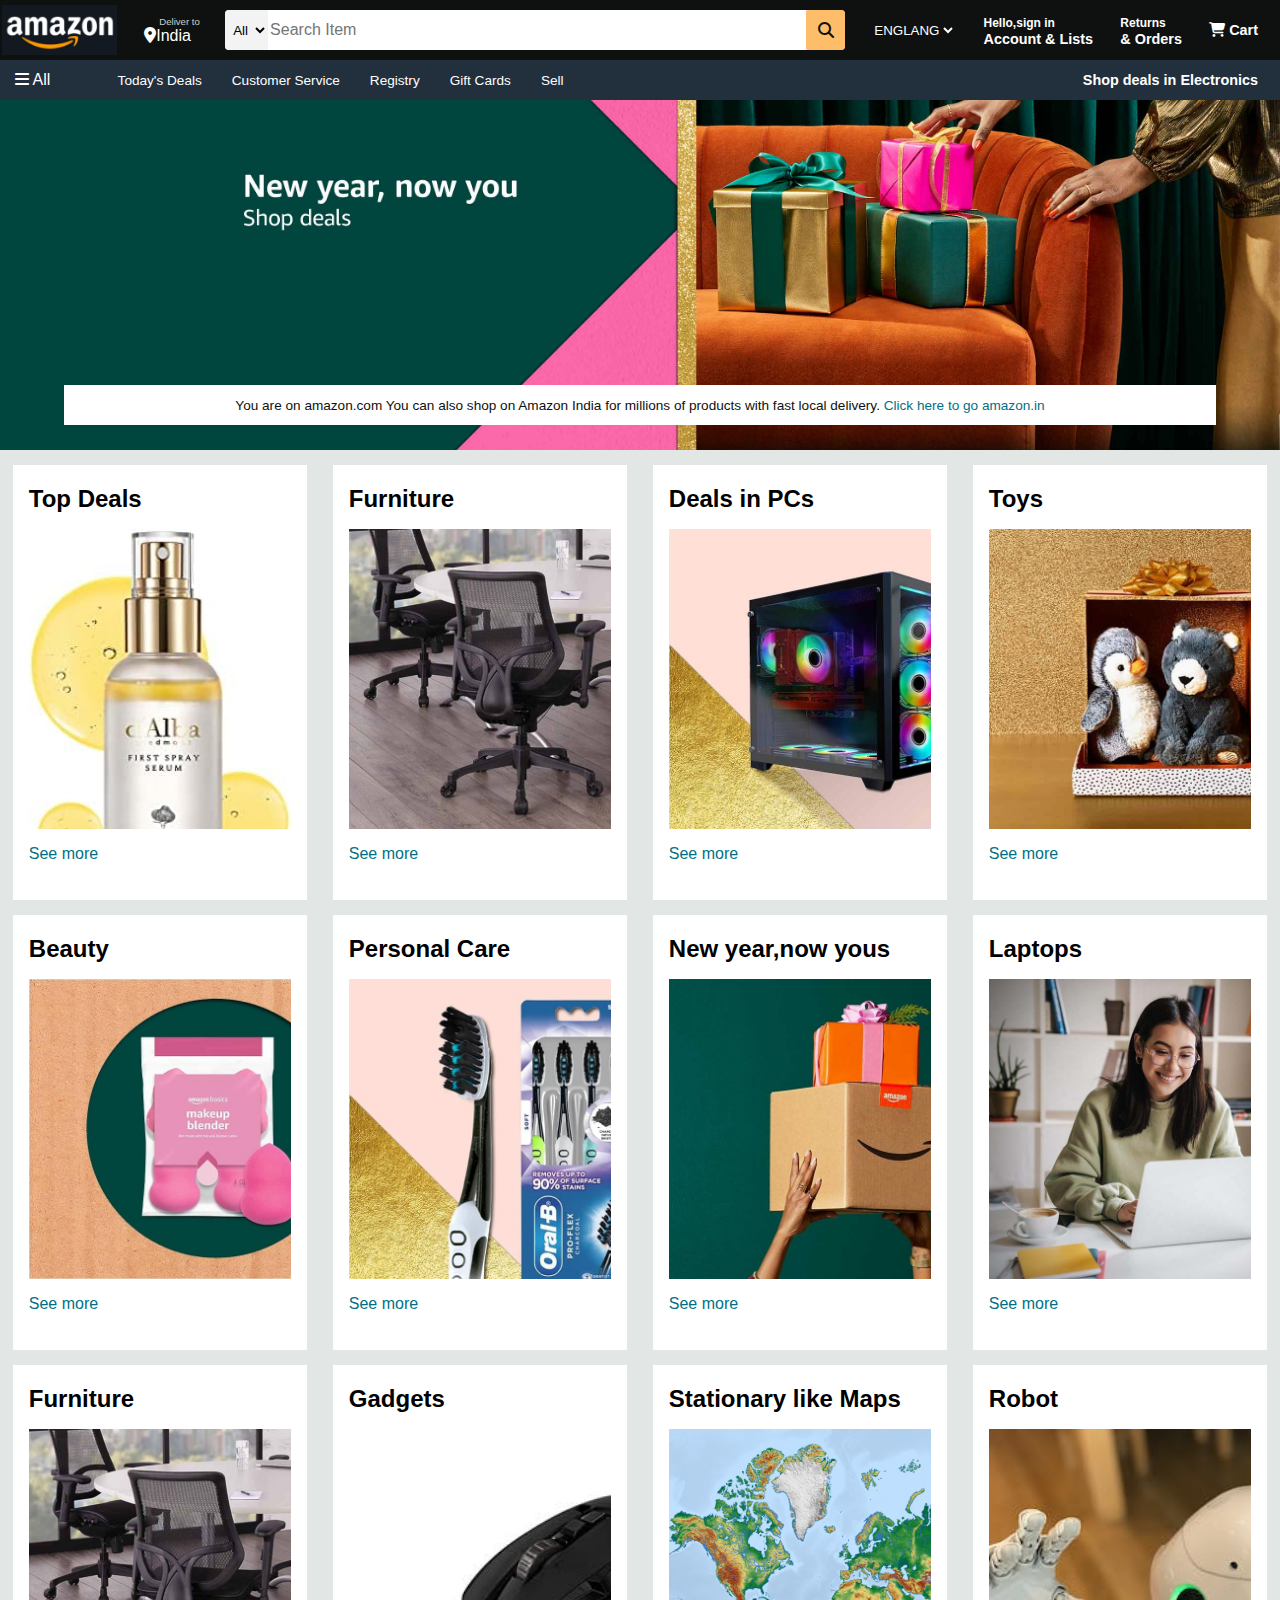
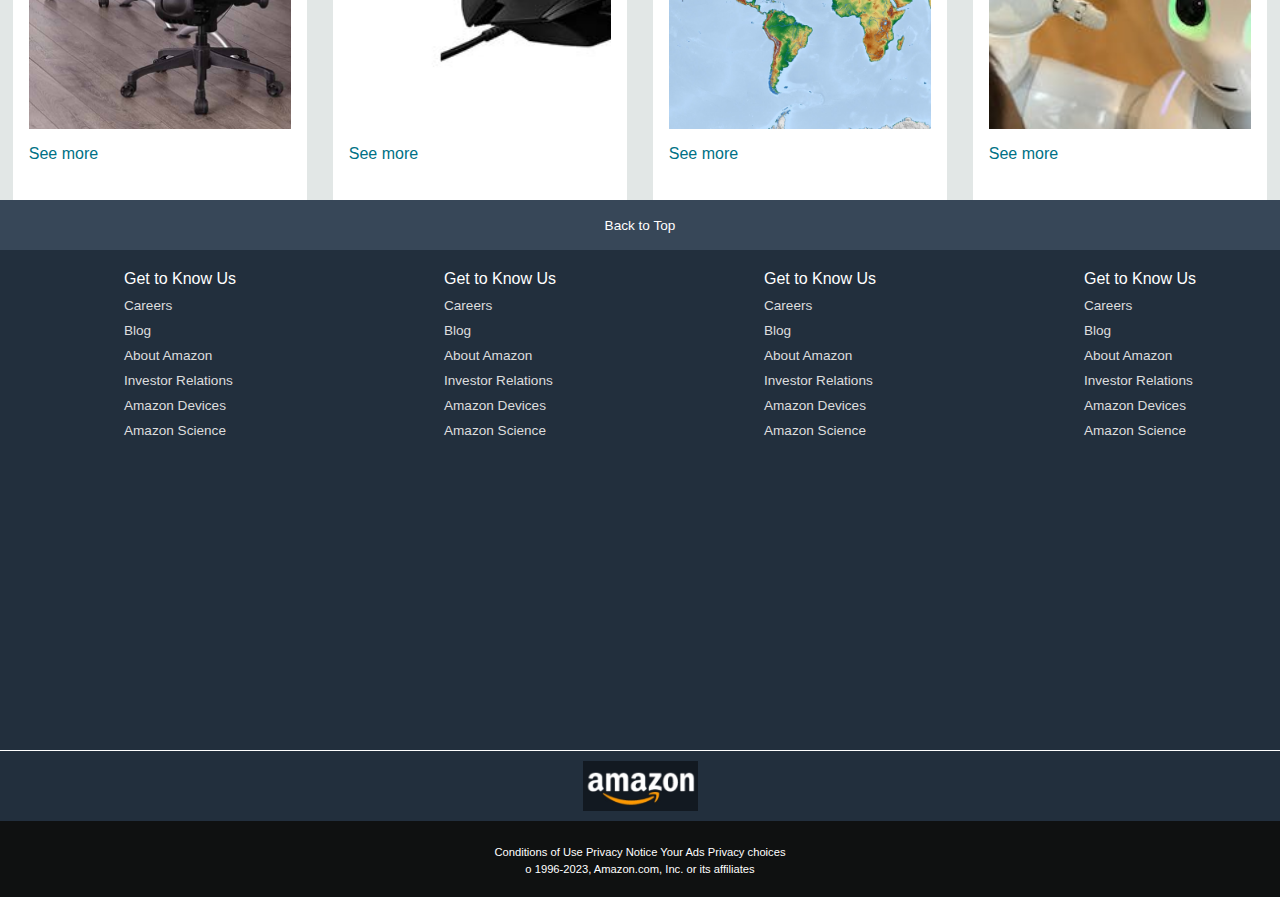
<file: Amazon Clone/index.html>
<!DOCTYPE html>
<html lang="en">

<head>
    <meta charset="UTF-8">
    <meta http-equiv="X-UA-Compatible" content="IE=edge">
    <meta name="viewport" content="width=device-width, initial-scale=1.0">
    <title>Amazon Clone</title>
    <link rel="stylesheet" href="style.css">
    <link rel="stylesheet" href="https://cdnjs.cloudflare.com/ajax/libs/font-awesome/6.5.1/css/all.min.css"
        integrity="sha512-DTOQO9RWCH3ppGqcWaEA1BIZOC6xxalwEsw9c2QQeAIftl+Vegovlnee1c9QX4TctnWMn13TZye+giMm8e2LwA=="
        crossorigin="anonymous" referrerpolicy="no-referrer" />
    <link rel="stylesheet" href="css/all.min.css">
</head>

<body>
    <header>
        <div class="navbar">
            <div class="nav-logo border">
                <div class="logo"></div>
            </div>
            <div class="nav-address border">
                <p class="add1">Deliver to</p>
                <div class="add2">
                    <i class="fa-solid fa-location-dot"></i>
                    <p>India</p>
                </div>
            </div>
            <div class="nav-search">
                <select class="select">
                    <option>All</option>
                </select>
                <input placeholder="Search Item" class="input">
                <div class="search-icon">
                    <i class="fas fa-search"></i>
                </div>
            </div>
            <div class="border">
                <select class="lang">
                    <option>ENGLANG</option>
                </select>
            </div>
            <div class="sign-ret border">
                <p><span>Hello,sign in</span></p>
                <p class="nav2">Account & Lists</p>
            </div>
            <div class="sign-ret border">
                <p><span>Returns</span></p>
                <p class="nav2">& Orders</p>
            </div>
            <div class="nav-cart border">
                <i class="fa-solid fa-cart-shopping"></i>
                Cart
            </div>
        </div>
        <div class="panel">
            <div class="panel-all">
                <i class="fa-solid fa-bars"></i>
                All
            </div>
            <div class="panel-ops">
                <p>Today's Deals</p>
                <p>Customer Service</p>
                <p>Registry</p>
                <p>Gift Cards</p>
                <p>Sell</p>
            </div>
            <div class="panel-deals border">
                Shop deals in Electronics
            </div>
        </div>

    </header>
    <div class="hero">
        <div class="hero-msg">
            <p>You are on amazon.com You can also shop on Amazon India for millions of products with fast local
                delivery. <a>Click here to go amazon.in </a></p>
        </div>
    </div>
    <div class="shop-sec">
        <div class="box1 box">
            <div class="box-content">
                <h2>Top Deals</h2>
                <div class="box-img" style="background-image: url('box1_amazon.jpg') ;"></div>
                <p>See more</p>
            </div>
        </div>
        <div class="box2 box">
            <div class="box-content">
                <h2>Furniture</h2>
                <div class="box-img" style="background-image: url('box2_amazon.jpg') ;"></div>
                <p>See more</p>
            </div>
        </div>
        <div class="box3 box">
            <div class="box-content">
                <h2>Deals in PCs</h2>
                <div class="box-img" style="background-image: url('box3_amazon.jpg') ;"></div>
                <p>See more</p>
            </div>
        </div>
        <div class="box4 box">
            <div class="box-content">
                <h2>Toys</h2>
                <div class="box-img" style="background-image: url('box4_amazon.jpg') ;"></div>
                <p>See more</p>
            </div>
        </div>
        <div class="box5 box">
            <div class="box-content">
                <h2>Beauty</h2>
                <div class="box-img" style="background-image: url('box5_amazon.jpg') ;"></div>
                <p>See more</p>
            </div>
        </div>
        <div class="box6 box">
            <div class="box-content">
                <h2>Personal Care</h2>
                <div class="box-img" style="background-image: url('box6_amazon.jpg') ;"></div>
                <p>See more</p>
            </div>
        </div>
        <div class="box7 box">
            <div class="box-content">
                <h2>New year,now yous</h2>
                <div class="box-img" style="background-image: url('box7_amazon.jpg') ;"></div>
                <p>See more</p>
            </div>
        </div>
        <div class="box9 box">
            <div class="box-content">
                <h2>Laptops</h2>
                <div class="box-img" style="background-image: url('box9_amazon.jpg') ;"></div>
                <p>See more</p>
            </div>
        </div>
        <div class="box10 box">
            <div class="box-content">
                <h2>Furniture</h2>
                <div class="box-img" style="background-image: url('box2_amazon.jpg') ;"></div>
                <p>See more</p>
            </div>
        </div>
        <div class="box8 box">
            <div class="box-content">
                <h2>Gadgets</h2>
                <div class="box-img" style="background-image: url('box8_amazon.jpg') ;"></div>
                <p>See more</p>
            </div>
        </div>
        <div class="box11 box">
            <div class="box-content">
                <h2>Stationary like Maps</h2>
                <div class="box-img" style="background-image: url('box11_amazon.jpg') ;"></div>
                <p>See more</p>
            </div>
        </div>
        <div class="box12 box">
            <div class="box-content">
                <h2>Robot</h2>
                <div class="box-img" style="background-image: url('AI_robo_image.jpeg') ;"></div>
                <p>See more</p>
            </div>
        </div>
    </div>
    <footer>
        <div class="foot1">
            Back to Top
        </div>
        <div class="foot2">
            <ul>
                <p>Get to Know Us</p>
                <a>Careers</a>
                <a>Blog</a>
                <a>About Amazon</a>
                <a>Investor Relations</a>
                <a>Amazon Devices</a>
                <a>Amazon Science</a>
            </ul>
            <ul>
                <p>Get to Know Us</p>
                <a>Careers</a>
                <a>Blog</a>
                <a>About Amazon</a>
                <a>Investor Relations</a>
                <a>Amazon Devices</a>
                <a>Amazon Science</a>
            </ul>
            <ul>
                <p>Get to Know Us</p>
                <a>Careers</a>
                <a>Blog</a>
                <a>About Amazon</a>
                <a>Investor Relations</a>
                <a>Amazon Devices</a>
                <a>Amazon Science</a>
            </ul>
            <ul>
                <p>Get to Know Us</p>
                <a>Careers</a>
                <a>Blog</a>
                <a>About Amazon</a>
                <a>Investor Relations</a>
                <a>Amazon Devices</a>
                <a>Amazon Science</a>
            </ul>
        </div>
        <div class="foot3">
            <div class="logo"></div>
        </div>
        <div class="foot4">
            <div class="pages">
                <a>Conditions of Use</a>
                <a>Privacy Notice</a>
                <a>Your Ads Privacy choices</a>
            </div>
            <div class="copyright">
                o 1996-2023, Amazon.com, Inc. or its affiliates
            </div>
        </div>
    </footer>
</body>

</html>
</file>
<file: Amazon Clone/style.css>
*{
    margin: 0;
    font-family: Arial;
    border: border-box;
}
.navbar{
    height: 60px;
    background-color: #0f1111;
    color: white;
    display: flex;
    justify-content: space-between;
    align-items: center;
}
/***b1***/
.nav-logo{
    height: 50px;
    width: 115px;
}
.logo{
    background-image: url("amazon_logo2.jpg");
    background-size: cover;
    height: 50px;
    width: 115px;
}
.border{
    border: 2px solid transparent;
}
.border:hover{
    border: 1px solid wheat;
    border-radius: 1px;
}
/***b2***/

.add1{
    color: #cccccc;
    font-size: 0.6rem;
    margin-left: 15px;
}
.add2{
    font-size: 1rem;
    display: flex;
}
/***b3***/
.nav-search{
    display: flex;
    justify-content: space-evenly;
    background-color: pink;
    width: 620px;
    height: 40px;
    border-radius: 4px;
}
.nav-search:hover{
    border: 1.5px solid #febd68;
}
.select{
    background-color: #f3f3f3;
    width: 50px;
    text-align: center;
    border-top-left-radius: 4px;
    border-bottom-left-radius: 4px;
    border: none;
}
.input{
    width: 100%;
    font-size: 1rem;
    border: none;
}
.search-icon{
    width: 45px;
    background-color: #febd68;
    border-radius: 4px;
    color: #0f1111;
    display: flex;
    align-items: center;
    justify-content: center;
}
/***b4***/
.lang{
    background-color: #0f1111;
    color: white;
    border: none;
}
/***b5,6***/
span{  
    font-size: 0.75rem;
    font-weight: 700;
}
.nav2{
    font-size: 0.9rem;
    font-weight: 700;
}
/***b7***/
.nav-cart{
    font-size: 0.9rem;
    font-weight: 700;
    margin-right: 20px;
}
/***panel***/
.panel{
    height: 40px;
    background-color: #222f3d;
    display: flex;
    color: white;
    align-items: center;
    justify-content: space-between;
}
.panel-all{
    margin-left: 15px;
}
.panel-ops{
    display: flex;
    width: 70%;
    font-size: 0.85rem;
}
.panel-ops p{
    margin-right: 30px;
}
.panel-deals{
    font-size: 0.9rem;
    margin-right: 20px;
    font-weight: 700;
}
/***hero sec***/
.hero{
    background-image: url("amazon_hero.jpg");
    background-size: cover;
    height: 350px;
    display: flex;
    justify-content: center;
    align-items: flex-end;
}
.hero-msg{
    background-color: white;
    color: #0f1111;
    height: 40px;
    display: flex;
    align-items: center;
    justify-content: center;
    font-size: 0.85rem;
    width: 90%;
    margin-bottom: 25px;
}
.hero-msg a{
    color: #007185;
}
/***shop***/
.shop-sec{
    display: flex;
    flex-wrap: wrap;
    justify-content: space-around;
    background-color: #e2e7e6;
}
.box{
    height: 400px;
    width: 23%;
    background-color: white;
    padding: 20px 0px 15px ;
    margin-top: 15px;
}
.box-img{
    height: 300px;
    background-size:cover;
    margin-top: 1rem;
    margin-bottom: 1rem;
}
.box-content{
    margin-left: 1rem;
    margin-right: 1rem;
}
.box-content p{
    color: #007185;
}
/***footer***/
.footer{
    margin-top: 15px;
}
.foot1{
    background-color: #374758; 
    color: white;
    height: 50px;
    display: flex;
    justify-content: center;
    align-items: center;
    font-size: 0.85rem;
}
.foot2{
    background-color: #222f3d;
    color: white;
    height: 500px;
    display: flex;
    justify-content: space-around;
}
ul{
    margin-top: 20px;
}
ul a{
    display: block;
    font-size: 00.85rem;
    margin-top: 10px;
    color: #dddddd;
}
.foot3{
    background-color: #222f3d;
    color: white;
    border-top: 0.5px solid white ;
    height: 70px;
    display: flex;
    justify-content: center;
    align-items: center;
}
.logo{
    background-image: url("amazon_logo2.jpg");
    height: 50px;
    background-size: cover;
    width: 115px;
}
.foot4{
    background-color: #0f1111;
    color: white;
    height: 76px;
    font-size: 0.7rem;
    text-align: center;
}
.pages{
    padding-top: 25px;
}
.copyright{
    padding-top: 5px;
}
</file>
